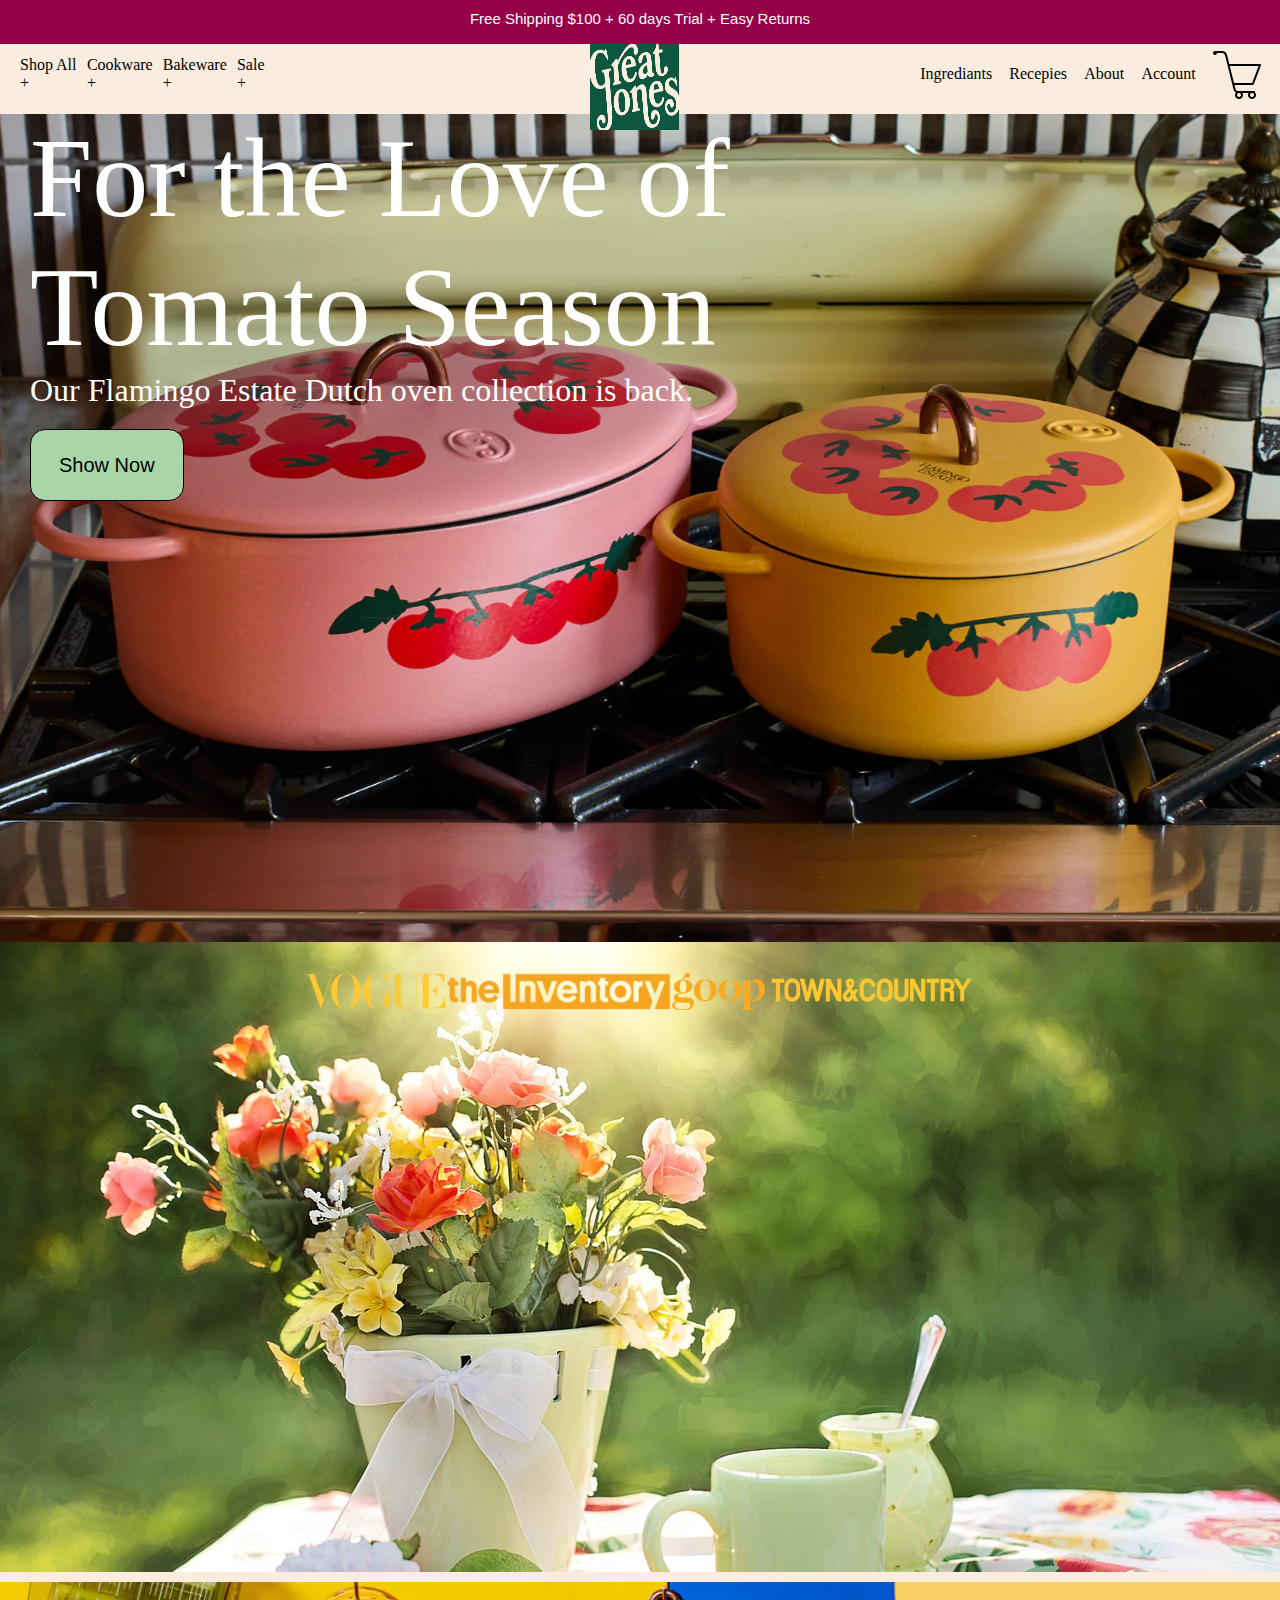
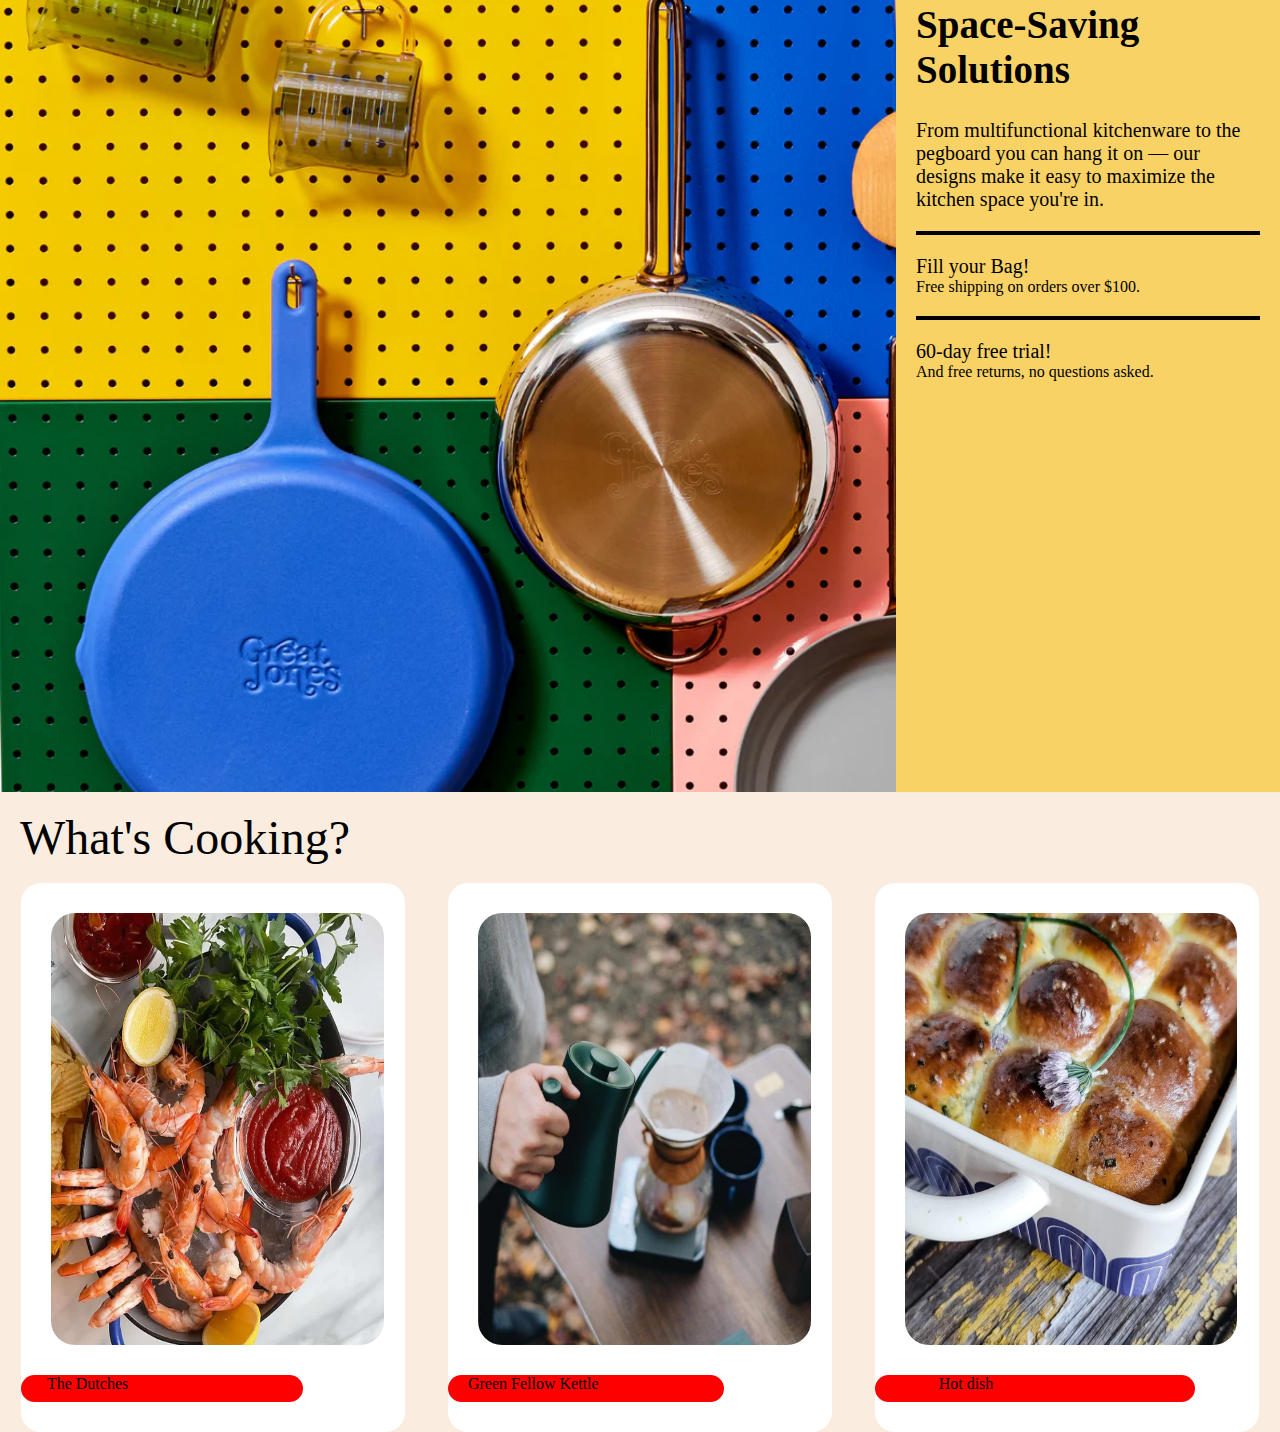
<file: index.html>
<!DOCTYPE html>
<html lang="en">

<head>
    <meta charset="UTF-8">
    <meta name="viewport" content="width=device-width, initial-scale=1.0">
    <title>Document</title>
    <link rel="stylesheet" href="style.css">
</head>

<body>
    <header>
        <div class="container1">
            <div class="content1">
                <p>Free Shipping $100 + 60 days Trial + Easy Returns</p>
            </div>
        </div>

        <div class="conatiner2">
            <div class="main-content">
                <div class="left">
                    <p>Shop All +</p>
                    <p>Cookware +</p>
                    <p>Bakeware +</p>
                    <p>Sale +</p>
                </div>

                <div class="logo">
                    <img src="great.png" alt="GreatJones">
                </div>

                <div class="right">
                    <div class="menu">
                        <li>Ingrediants</li>
                        <li>Recepies</li>
                        <li>About</li>
                        <li>Account</li>

                        <div class="cart">
                            <img src="icons8-shopping-cart-50.png" alt="Cart">
                        </div>
                    </div>
                </div>
            </div>
        </div>
        </div>
    </header>

    <main>
        <div class="img">
            <div class="mainContents">
                <p class="one">For the Love of Tomato Season</p>
                <p class="two">Our Flamingo Estate Dutch oven collection is back.</p>
                <button>Show Now</button>
            </div>
        </div>

        <div class="main-first">
            <div class="imgs">
                <img src="vogue.avif" alt="vogue" height="38vh">
                <img src="inventory.avif" alt="inventory" height="38vh">
                <img src="goop.png" alt="goop" height="38vh">
                <img src="town.avif" alt="town" height="38vh">
            </div>
        </div>

        <div class="last_sec">
            <div class="last_right">
                <div id="lr">
                    <p class="head">Space-Saving Solutions</p>
                    <p class="head-1">From multifunctional kitchenware to the pegboard you can hang it on — our designs
                        make
                        it easy to maximize the kitchen space you're in.</p>

                    <hr style="border: 2px solid black;">
                    <div class="head-1">
                        <p>
                            <bold> Fill your Bag!</bold>
                        </p>
                        <p style="font-size: 16px;">Free shipping on orders over $100.</p>
                    </div>

                    <hr style="border: 2px solid black;">

                    <div class="head-1">
                        <p>
                            <bold>60-day free trial!</bold>
                        </p>
                        <p style="font-size: 16px;">And free returns, no questions asked.</p>
                    </div>
                </div>

            </div>
        </div>
    </main>


    <footer>
        <div class="foot">
            <p class="cooking">
                What's Cooking?
            </p>
            <div class="f-imgs">
                <div class="f-left">
                    <div class="l-i"><img src="left_footer.webp" alt="left">
                        <p class="l">The Dutches </p>
                    </div>
                </div>
                <div class="f-mid">
                    <div class="m-i"><img src="mid-footer.webp" alt="left">
                        <p class="m">Green Fellow Kettle</p>
                    </div>
                </div>
                <div class="f-right">
                    <div class="r-i"><img src="right-footer.webp" alt="left"></div>
                        <p class="r">Hot dish</p>
                    
                </div>

            </div>
        </div>
    </footer>
</body>

</html>
</file>
<file: style.css>
* {
    margin: 0;
    padding: 0;
}

body {
    background-color: #FAEDDF;
    /* cursor: pointer; */
}

.container1 {
    background-color: #960047;
    height: 34px;
    color: white;
    display: flex;
    flex-direction: row;
    justify-content: center;
    padding-top: 10px;
    font-size: 15px;
    font-family: 'Franklin Gothic Medium', 'Arial Narrow', Arial, sans-serif;
}

.conatiner2 {
    height: 70px;
    background-color: #FAEDDF;


    /* height: 81px; */
    /* display: flex; */
    /* justify-content; */
    /* margin-top: 12px; */
}


.main-content {
    /* position: sticky; */
    /* top: 0px; */
    /* height: 63px; */
    display: flex;
    justify-content: space-between;
    margin: auto;
    /* display: flex; */
    align-items: center;
}

.left:hover {
    cursor: pointer;
}

.left {
    display: flex;
    width: 20vw;
    /* background-color: red; */
    justify-content: space-between;
    margin-left: 20px;
    cursor: pointer;
}

.left img {
    height: 5vh;
}

.right:hover {}

.menu {
    /* background-color: red; */
    list-style-type: none;
    width: 377px;
    display: flex;
    justify-content: space-evenly;
}

.logo {
    display: flex;
    height: 60px;
    /* width: 60px; */
}

.logo img {
    height: 9.5vh;
    width: 7vw;
    margin-left: 7vw;
}

.menu,
.cart {
    display: flex;
    align-items: center;
}

.img {
    /* margin-top: 3vh; */
    background-image: url('bg.webp');
    background-size: cover;
    height: 92vh;
    /* width: 101vw; */
    background-repeat: no-repeat;
    /* display: none; */
}

.mainContents {
    /* background-color:red; */
    height: 66vh;
    width: 64vw;
    color: white;
    margin-left: 30px;
}

.one {
    font-size: 7rem;
}

.two {
    font-size: 2em;
}

button {
    margin-top: 20px;
    height: 8vh;
    width: 12vw;
    background-color: rgb(168, 214, 168);
    border: 1px solid black;
    border-radius: 15px;
    font-size: 20px;
    cursor: pointer;
}

button:hover{
    background-color: rgb(95, 209, 95);
}

.left p:hover {
    text-decoration: underline;
    cursor: pointer;
}

.right li:hover {
    text-decoration: underline;
    cursor: pointer;
}

.cart img:hover {
    /* text-decoration: underline; */
    cursor: pointer;
}

.main-first {
    background-image: url('summer-783347_1280.jpg');
    height: 70vh;
    display: flex;
    justify-content: space-around;
    /* width: 80vw; */
    background-size: cover;
}

.imgs {
    margin-top: 30px;
    /* width: 60%; */
    /* background-color: red; */
    display: flex;
    justify-content: space-around;
}

.last_sec {
    background-image: url('lastsec.webp');
    height: 90vh;
    background-size: cover;
    width: 70%;
    margin-top: 10px;
}

.last_right {
    /* margin-top: 10px; */
    background-color: rgba(249, 196, 38, 0.655);
    position: absolute;
    right: 0;
    /* top: 0; */
    width: 30%;
    height: 90vh;
    /* margin: 20px; */

}

#lr {
    margin: 20px;
}

#lr hr {
    margin-top: 20px;
    width: auto;
}

.head {
    /* position: absolute; */
    /* z-index: -20px; */
    /* color: white; */
    font-size: 39px;
    font-weight: bold;
    margin-bottom: 3vh;
}

.head-1 {
    /* position: absolute; */
    /* color: white; */
    font-size: 20px;
    margin-top: 20px;
}

hr {
    color: black;
    width: 2px;
}

.foot {
    height: 500px;
    /* background-color: red; */

}

.cooking {
    font-size: 3em;
    /* color: white; */
    margin-left: 20px;
    margin-bottom: 2vh;
    margin-top: 2vh;
}

.f-imgs {
    /* margin-left: 20px; */
    display: flex;
    justify-content: space-around;

}

.f-left {
    height: 61vh;
    background-color: white;
    width: 30%;
    border-radius: 20px;
}

.f-mid {
    height: 61vh;
    background-color: white;
    width: 30%;
    border-radius: 20px;
}

.f-right {
    height: 61vh;
    background-color: white;
    width: 30%;
    border-radius: 20px;
}

.f-left img {
    height: 48vh;
    width: 26vw;
    background-size: cover;
    display: flex;
    flex-direction: row;
    margin: auto;
    padding: 30px;
    /* border-radius: 20px; */
    border-radius: 6vh;
}


.f-mid img {
    height: 48vh;
    width: 26vw;
    background-size: cover;
    display: flex;
    flex-direction: row;
    margin: auto;
    padding: 30px;
    /* border-radius: 20px; */
    border-radius: 6vh;

}


.f-right img {
    height: 48vh;
    width: 26vw;
    background-size: cover;
    display: flex;
    flex-direction: row;
    margin: auto;
    padding: 30px;
    /* border-radius: 20px; */
    border-radius: 6vh;

}

.menu:hover {
    cursor: pointer;
}

.l {
    /* height: 20px;
    width: 30px; */
    border-radius: 20px;
    background-color: red;
    padding-left: 20px;
    width: 20vw;
    height: 3vh;
    display: flex;
    flex-direction: row;
    padding-left: 2vw;

}

.m {
     /* height: 20px;
    width: 30px; */
    border-radius: 20px;
    background-color: red;
    padding-left: 20px;
    width: 20vw;
    height: 3vh;
    display: flex;
    flex-direction: row;
    /* margin-top :-20px; */
}

.r {
    /* height: 20px;
    width: 30px; */
    border-radius: 20px;
    background-color: red;
    padding-left: 5vw;
    width: 20vw;
    height: 3vh;
    display: flex;
    flex-direction: row;
    /* margin-top :-20px; */
}
</file>
